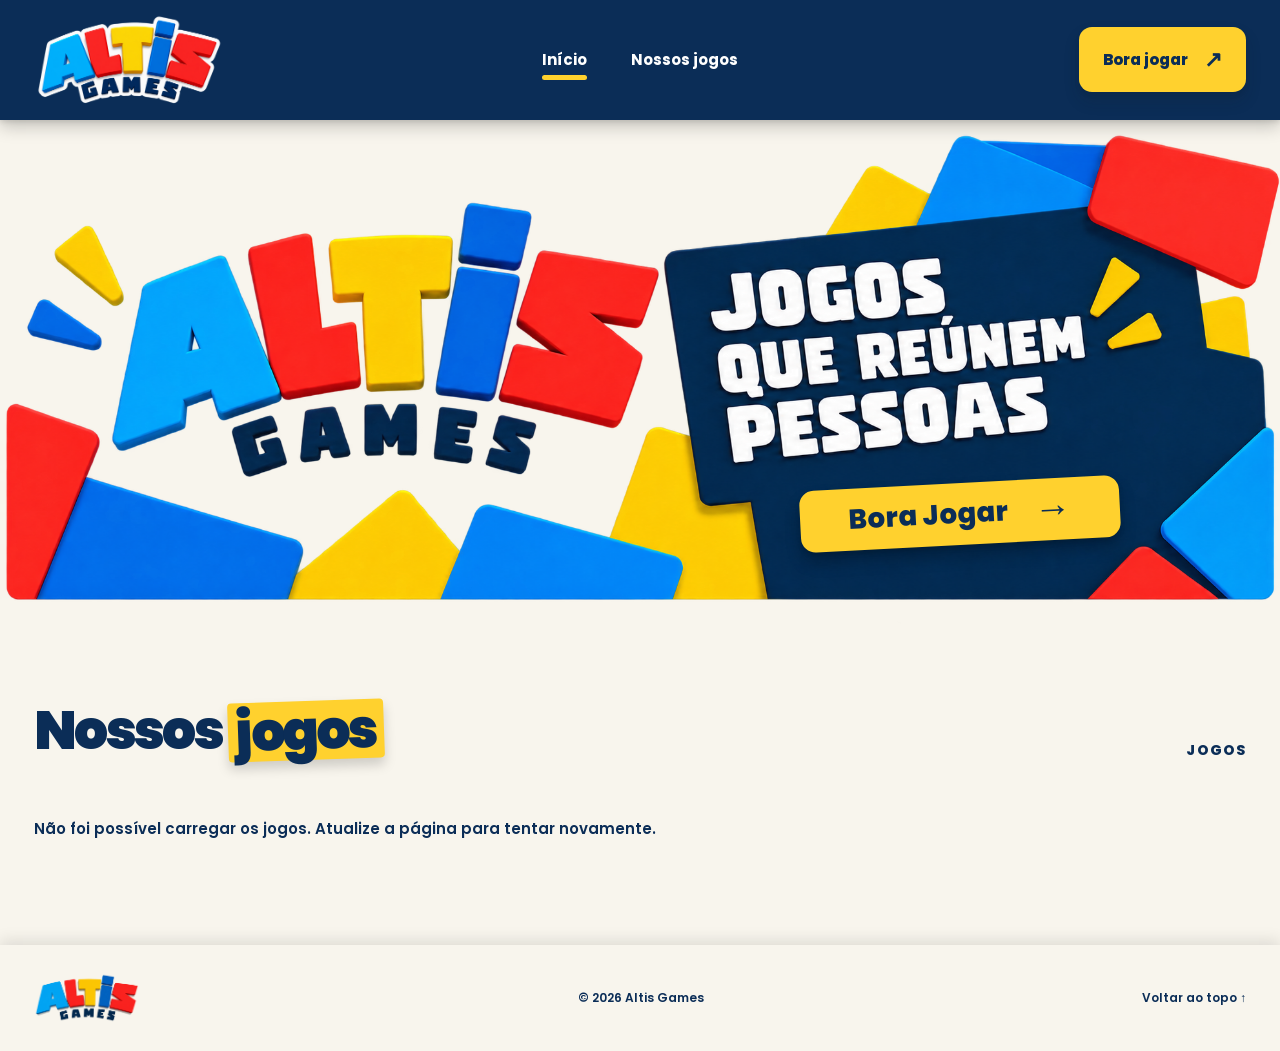
<file: index.html>
<!doctype html>
<html lang="pt-BR">
<head>
<meta charset="utf-8"><meta name="viewport" content="width=device-width, initial-scale=1"><meta name="theme-color" content="#0B2D57">
<meta name="description" content="Altis Games — Mimicou, Na Ordem e TierParty. Escolha seu jogo e divirta-se.">
<title>Altis Games | Bora jogar!</title>
<link rel="preconnect" href="https://fonts.googleapis.com"><link rel="preconnect" href="https://fonts.gstatic.com" crossorigin>
<link href="https://fonts.googleapis.com/css2?family=Poppins:wght@400;500;600;700;800;900&display=swap" rel="stylesheet">
<link rel="stylesheet" href="styles.css"><script src="supabase-config.js" defer></script><script src="script.js" defer></script>
</head>
<body>
<header class="header" id="inicio"><div class="header-inner">
<a class="logo" href="#inicio" aria-label="Altis Games — início"><img src="assets/altis-logo-sticker.png" alt="Altis Games"></a>
<nav aria-label="Menu principal"><a href="#inicio" class="nav-link current">Início</a><a href="#jogos" class="nav-link">Nossos jogos</a></nav>
<a class="nav-cta" href="#jogos">Bora jogar <span aria-hidden="true">↗</span></a>
</div></header>
<main>
<section class="hero-banner" aria-label="Altis Games — Jogos que reúnem pessoas">
  <img src="assets/banner-altis-principal.png" alt="Altis Games — Jogos que reúnem pessoas" width="1983" height="793" fetchpriority="high">
  <a class="hero-banner-cta" href="#jogos">Bora Jogar <span aria-hidden="true">→</span></a>
</section>
<section class="games-section" id="jogos"><div class="section-inner"><div class="section-title"><div><h2>Nossos <span class="paper-yellow">jogos</span></h2></div><span class="count" id="game-count" aria-live="polite">CARREGANDO...</span></div><div class="category-filters" id="category-filters" role="group" aria-label="Filtrar jogos por categoria" hidden></div><div class="games-grid" id="game-grid" aria-live="polite"></div><p class="catalog-message" id="catalog-message" role="status" hidden></p></div></section>
</main>
<footer class="footer"><div class="footer-inner"><img src="assets/altis-logo.png" alt="Altis Games"><span>© <span id="year"></span> Altis Games</span><a href="#inicio">Voltar ao topo ↑</a></div></footer>
<div id="toast" class="toast" role="status" aria-live="polite"></div>
</body></html>
</file>
<file: styles.css>
:root{--navy:#0B2D57;--blue:#00B2F0;--royal:#0A6ED1;--red:#FF3B30;--yellow:#FFD12E;--cream:#f8f5ed;--cast:0 9px 15px rgba(19,27,35,.17),0 3px 5px rgba(19,27,35,.08)}
*{box-sizing:border-box}html{scroll-behavior:smooth}body{margin:0;background:var(--cream);color:var(--navy);font-family:Poppins,Arial,sans-serif}a{color:inherit;text-decoration:none}button,a{-webkit-tap-highlight-color:transparent}a:focus-visible{outline:3px solid var(--royal);outline-offset:4px}
.header{position:relative;z-index:4;background:var(--cream);box-shadow:0 7px 16px rgba(0,0,0,.16),0 2px 4px rgba(0,0,0,.06)}.header-inner{max-width:1320px;margin:auto;min-height:108px;padding:12px 34px;display:grid;grid-template-columns:1fr auto 1fr;align-items:center;gap:30px}.logo{display:inline-flex;width:190px;align-items:center}.logo img{display:block;width:100%;height:auto}.header nav{display:flex;align-items:center;gap:44px}.nav-link{font-weight:700;color:var(--navy);font-size:15px;position:relative;white-space:nowrap;padding:10px 0}.nav-link:hover{color:var(--royal)}.nav-link.current:after,.nav-link:hover:after{content:"";position:absolute;height:5px;border-radius:6px;left:0;right:0;bottom:1px;background:var(--yellow)}
.nav-cta,.hero-action,.play-link{display:inline-flex;align-items:center;justify-content:space-between;gap:16px;background:var(--yellow);color:var(--navy);font-weight:800;border-radius:13px;box-shadow:var(--cast);transition:transform .2s ease,box-shadow .2s ease}.nav-cta{justify-self:end;font-size:15px;padding:16px 24px;white-space:nowrap}.nav-cta span,.hero-action span{font-size:22px}.nav-cta:hover,.hero-action:hover,.play-link:hover{transform:translateY(-3px);box-shadow:0 14px 22px rgba(0,0,0,.18),0 4px 8px rgba(0,0,0,.08)}
.hero{position:relative;overflow:hidden}.hero-inner{max-width:1320px;min-height:420px;margin:auto;padding:88px 34px 66px;display:grid;grid-template-columns:minmax(0,1fr) 340px;align-items:center;gap:30px}.hero h1{font-size:clamp(40px,5.1vw,74px);line-height:1.22;letter-spacing:-.055em;font-weight:900;margin:0 0 34px}.paper-blue{display:inline-block;background:var(--blue);color:white;box-shadow:0 7px 12px rgba(0,0,0,.19);padding:0 .12em;transform:rotate(-2deg);border-radius:3px}.underline-red{text-decoration:underline;text-decoration-color:var(--red);text-decoration-thickness:9px;text-underline-offset:8px}.hero-action{padding:15px 23px;font-size:16px}.hero-art{height:320px;position:relative}.shape{position:absolute;display:block;filter:drop-shadow(2px 8px 7px rgba(0,0,0,.18))}.square-blue{background:var(--blue);height:110px;width:110px;left:12px;top:36px;transform:rotate(-17deg);border-radius:7px}.red-tile{background:var(--red);height:104px;width:95px;right:8px;top:24px;transform:rotate(15deg);border-radius:7px}.blue-chip{background:var(--royal);height:66px;width:65px;right:5px;bottom:12px;transform:rotate(-17deg);border-radius:6px}.yellow-star{font-size:92px;color:var(--yellow);left:10px;bottom:-15px;line-height:1;transform:rotate(-12deg)}.confetti-one{width:25px;height:65px;background:var(--red);top:0;left:145px;transform:rotate(25deg);clip-path:polygon(0 0,100% 0,60% 100%,40% 100%)}.confetti-two{width:23px;height:53px;background:var(--yellow);right:42px;bottom:0;transform:rotate(34deg);clip-path:polygon(0 0,100% 0,60% 100%,40% 100%)}.hero-round{position:absolute;top:70px;left:75px;width:220px;height:220px;border-radius:50%;background:var(--yellow);box-shadow:0 12px 20px rgba(0,0,0,.18),0 3px 7px rgba(0,0,0,.08);display:flex;align-items:center;justify-content:center;flex-direction:column;font-size:48px;font-weight:900;letter-spacing:-.05em;transform:rotate(12deg)}.hero-round span{font-size:60px;line-height:.8}
.games-section{background:#f0ede5;position:relative;padding:70px 0 105px;overflow:hidden}.games-section:before,.games-section:after{content:"";position:absolute;filter:drop-shadow(1px 8px 6px rgba(0,0,0,.15));border-radius:8px}.games-section:before{left:-80px;top:110px;background:var(--yellow);height:200px;width:160px;transform:rotate(24deg)}.games-section:after{right:-35px;bottom:-55px;background:var(--red);height:150px;width:160px;transform:rotate(-22deg)}.section-inner{position:relative;z-index:1;max-width:1320px;margin:auto;padding:0 34px}.section-title{display:flex;align-items:end;justify-content:space-between;gap:24px;margin-bottom:38px}.section-kicker{font-size:13px;font-weight:800;letter-spacing:.18em}.section-title h2{font-size:clamp(36px,4.2vw,60px);font-weight:900;letter-spacing:-.05em;line-height:1.1;margin:12px 0 0}.paper-yellow{background:var(--yellow);padding:0 .14em;box-shadow:0 7px 12px rgba(0,0,0,.17);border-radius:4px;display:inline-block;transform:rotate(-2deg)}.asterisk{color:var(--red);margin-left:18px;font-size:.8em}.count{font-size:14px;font-weight:800;letter-spacing:.08em;white-space:nowrap}.games-grid{display:grid;grid-template-columns:repeat(3,minmax(0,1fr));gap:28px}.game-card{min-width:0;background:var(--cream);border-radius:16px;overflow:hidden;box-shadow:0 12px 24px rgba(0,0,0,.14),0 3px 8px rgba(0,0,0,.07);transition:transform .2s,box-shadow .2s;display:flex;flex-direction:column}.game-card:hover{transform:translateY(-6px);box-shadow:0 20px 32px rgba(0,0,0,.19),0 5px 12px rgba(0,0,0,.07)}.game-art{aspect-ratio:16/9;overflow:hidden;background:var(--cream)}.game-art img{display:block;width:100%;height:100%;object-fit:contain}.game-meta{padding:23px 23px 26px;display:flex;flex-direction:column;align-items:start;flex:1}.game-category{font-size:10px;font-weight:800;letter-spacing:.12em;color:var(--royal)}.game-meta h3{font-size:28px;line-height:1.15;letter-spacing:-.04em;margin:10px 0 8px;font-weight:900}.game-meta p{font-size:13px;line-height:1.65;margin:0 0 22px;flex:1}.play-link{padding:12px 20px;font-size:14px}.play-link span{margin-left:18px}
.footer{background:var(--cream);box-shadow:0 -5px 14px rgba(0,0,0,.1);position:relative}.footer-inner{max-width:1320px;margin:auto;padding:28px 34px;display:flex;align-items:center;justify-content:space-between;gap:20px;font-size:12px;font-weight:600}.footer img{width:105px}.footer a:hover{color:var(--royal)}.toast{position:fixed;z-index:20;bottom:24px;left:50%;transform:translate(-50%,120px);opacity:0;pointer-events:none;background:var(--navy);color:white;padding:14px 22px;font-size:13px;font-weight:700;border-radius:12px;box-shadow:var(--cast);transition:transform .2s,opacity .2s;max-width:90vw}.toast.show{transform:translate(-50%,0);opacity:1}
@media(max-width:850px){.header-inner{grid-template-columns:1fr auto;min-height:94px}.logo{width:150px}.header nav{grid-column:1/-1;grid-row:2;justify-content:center;padding-bottom:8px}.nav-cta{grid-column:2;grid-row:1}.hero-inner{grid-template-columns:1fr 190px;padding-top:85px;min-height:380px}.hero-art{transform:scale(.7);transform-origin:center left}.games-grid{grid-template-columns:repeat(2,minmax(0,1fr))}}@media(max-width:620px){.header-inner{padding:12px 20px;gap:12px}.logo{width:120px}.nav-cta{font-size:12px;padding:12px}.nav-cta span{margin-left:8px;font-size:15px}.header nav{gap:35px}.nav-link{font-size:13px}.hero-inner{padding:72px 20px 55px;display:block;min-height:0}.hero h1{font-size:clamp(37px,9vw,55px)}.hero-art{display:none}.hero-action{font-size:13px}.games-section{padding:56px 0 78px}.section-inner{padding:0 20px}.section-title{align-items:start}.section-kicker{font-size:10px}.section-title h2{font-size:39px}.count{font-size:10px;margin-top:8px}.games-grid{grid-template-columns:1fr;gap:27px}.game-meta h3{font-size:26px}.footer-inner{padding:25px 20px;flex-wrap:wrap}.footer img{width:90px}}@media(prefers-reduced-motion:reduce){*,*:before,*:after{scroll-behavior:auto!important;transition:none!important}}

/* V5: dark brand header with approved white-outline logo */
.header{background:var(--navy);box-shadow:0 7px 16px rgba(0,0,0,.20),0 2px 5px rgba(0,0,0,.10)}
.header .nav-link{color:#fff}
.header .nav-link:hover{color:var(--yellow)}
.header .nav-link.current:after,.header .nav-link:hover:after{background:var(--yellow)}
.header .logo{width:190px}
.header .logo img{width:100%;height:auto;filter:none}
@media(max-width:850px){.header .logo{width:150px}}
@media(max-width:620px){.header .logo{width:120px}}

/* V6 — arte original na segunda dobra; sem recorte, moldura ou arredondamento */
.brand-banner{position:relative;width:100%;background:var(--cream);line-height:0;overflow:hidden}
.brand-banner img{display:block;width:100%;height:auto;object-fit:contain;border:0;border-radius:0;box-shadow:none}
.brand-banner-link{position:absolute;left:62%;top:66%;width:27%;height:22%;border-radius:14px;cursor:pointer}
.brand-banner-link:focus-visible{outline:3px solid var(--royal);outline-offset:2px}
@media(max-width:620px){.brand-banner-link{left:62%;top:66%;width:27%;height:22%}}

/* V7: banner original aprovado substitui toda a abertura anterior. */
.hero-banner{position:relative;width:100%;background:var(--cream);line-height:0;isolation:isolate}
.hero-banner>img{display:block;width:100%;height:auto;border:0;border-radius:0;box-shadow:none}
.hero-banner-cta{position:absolute;left:62.5%;top:71%;width:25%;min-height:11%;display:flex;align-items:center;justify-content:center;gap:clamp(8px,2vw,32px);padding:clamp(8px,1.2vw,20px);background:var(--yellow);color:var(--navy);font-family:Poppins,Arial,sans-serif;font-weight:800;font-size:clamp(12px,2.15vw,34px);line-height:1.15;border:0;border-radius:clamp(8px,1.15vw,20px);box-shadow:0 10px 16px rgba(0,0,0,.23),0 3px 5px rgba(0,0,0,.12);transform:rotate(-3deg);transition:transform .2s ease,box-shadow .2s ease;z-index:1;white-space:nowrap}
.hero-banner-cta span{font-size:1.35em;line-height:.8}
.hero-banner-cta:hover{transform:rotate(-3deg) translateY(-3px);box-shadow:0 15px 24px rgba(0,0,0,.25),0 4px 7px rgba(0,0,0,.1)}
.hero-banner-cta:focus-visible{outline:3px solid #fff;outline-offset:4px}
@media(max-width:620px){.hero-banner-cta{left:61%;top:70%;width:29%;min-height:13%;font-size:clamp(10px,2.6vw,16px);gap:6px;padding:5px;border-radius:8px;box-shadow:0 5px 9px rgba(0,0,0,.22)}}

/* V8 - Catalogo: somente banners oficiais */
.games-section{background:var(--cream)}
.games-section::before,.games-section::after{display:none}
.section-title h2{margin-top:0}
.games-grid{align-items:start}
.game-card{display:block;aspect-ratio:16/9;min-width:0;overflow:hidden;border-radius:15px;background:transparent;box-shadow:0 9px 19px rgba(0,0,0,.15),0 2px 5px rgba(0,0,0,.07);transition:transform .24s ease,box-shadow .24s ease}
.game-card img{display:block;width:100%;height:100%;object-fit:cover;transition:transform .28s ease}
.game-card:hover,.game-card:focus-visible{transform:translateY(-7px);box-shadow:0 18px 30px rgba(0,0,0,.20),0 4px 9px rgba(0,0,0,.08)}
.game-card:hover img,.game-card:focus-visible img{transform:scale(1.035)}
@media(max-width:620px){.section-title h2{margin-top:0}}

.catalog-message{font-size:15px;font-weight:600;margin:18px 0 0;color:var(--navy)}

/* Filtros por categoria: etiquetas de papel com sombra difusa */
.category-filters{display:flex;flex-wrap:wrap;gap:12px;margin:-12px 0 32px;align-items:center}
.category-filters[hidden]{display:none}
.category-filter{appearance:none;border:0;border-radius:12px;padding:12px 19px;background:#fff;color:var(--navy);font:800 14px/1.2 Poppins,sans-serif;cursor:pointer;box-shadow:0 5px 12px rgba(0,0,0,.13);transition:transform .18s,background-color .18s,box-shadow .18s}
.category-filter:hover{transform:translateY(-3px);box-shadow:0 9px 16px rgba(0,0,0,.17)}
.category-filter.active{background:var(--yellow);box-shadow:0 7px 15px rgba(0,0,0,.18)}
.category-filter:focus-visible{outline:3px solid var(--royal);outline-offset:3px}
@media(max-width:620px){.category-filters{gap:9px;margin:-10px 0 25px}.category-filter{font-size:12px;padding:10px 14px}}
</file>
